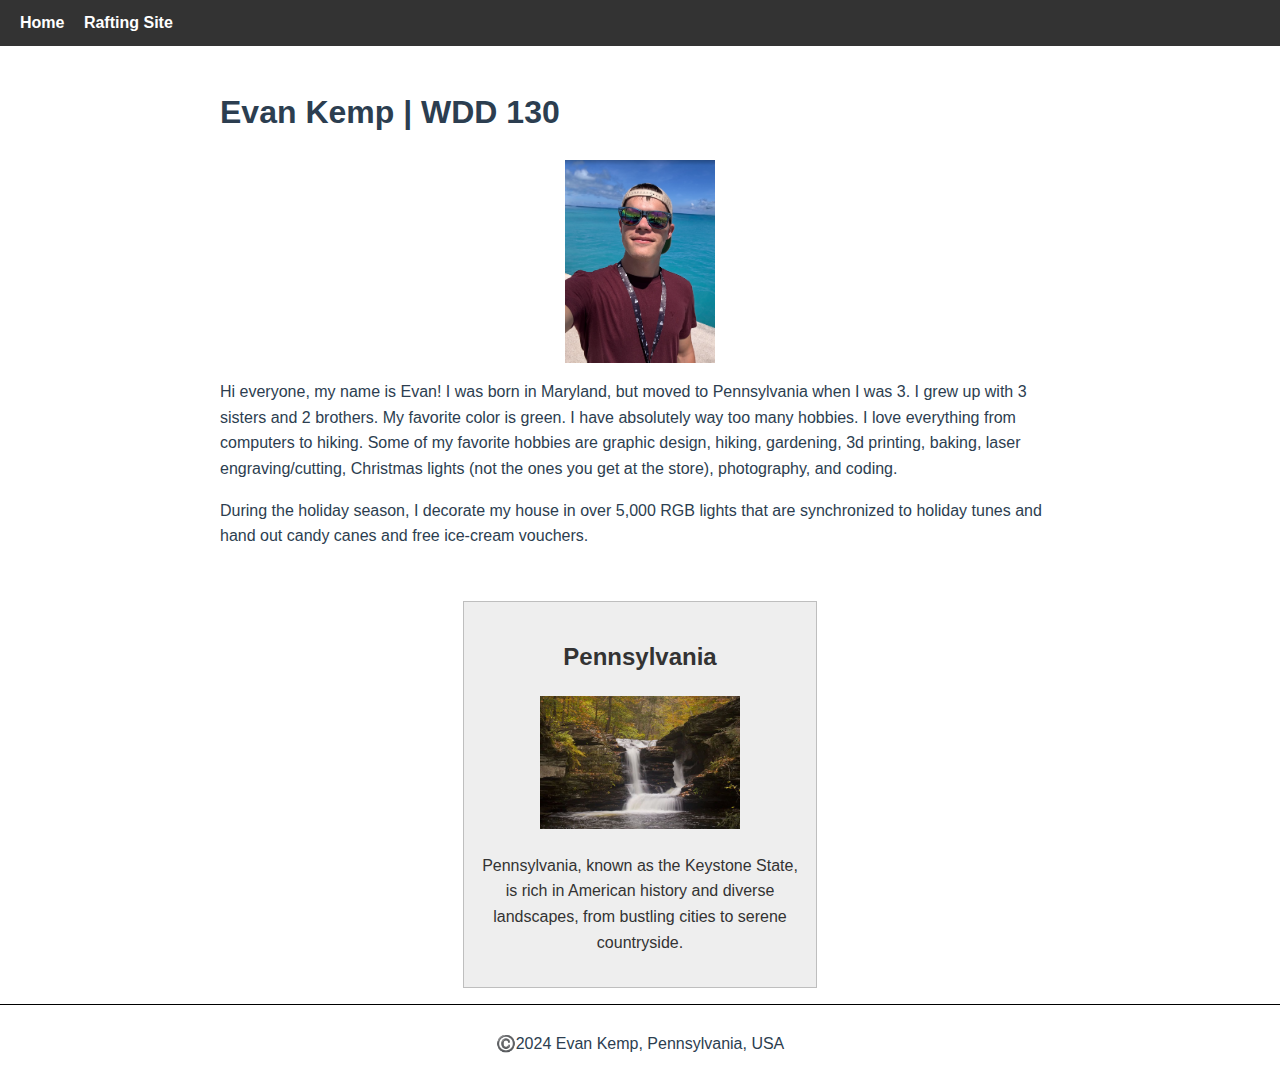
<file: index.html>
<!DOCTYPE html>
<html lang="en-US">
  <head>
    <meta charset="utf-8">
    <meta name="viewport" content="width=device-width,initial-scale=1.0">
    <title>Evan Kemp | WDD 130</title>
    <meta name="description" content="Evan Kemp's course home page for WDD 130, showcasing web development projects and assignments.">
    <meta name="author" content="Evan Kemp">
    <link rel="stylesheet" href="styles/styles.css">
  </head>
  <body>
    <header>
      <nav>
        <a href="#">Home</a>
        <a href="wwr/">Rafting Site</a>
      </nav>
    </header>
    <main>
      <h1>Evan Kemp | WDD 130</h1>
      <img src="images/profile.png" alt="Profile photo of Evan Kemp" width="150">
      <p>
        Hi everyone, my name is Evan! I was born in Maryland, but moved to Pennsylvania when I was 3. I grew up with 3 sisters and 2 brothers. My favorite color is green. I have absolutely way too many hobbies. I love everything from computers to hiking. Some of my favorite hobbies are graphic design, hiking, gardening, 3d printing, baking, laser engraving/cutting, Christmas lights (not the ones you get at the store), photography, and coding.
      </p>
      <p>
        During the holiday season, I decorate my house in over 5,000 RGB lights that are synchronized to holiday tunes and hand out candy canes and free ice-cream vouchers.
      </p>
    </main>
    <aside>
      <h2>Pennsylvania</h2>
      <img src="images/pen.jpg" alt="Scenic view of Pennsylvania" width="200">
      <p>Pennsylvania, known as the Keystone State, is rich in American history and diverse landscapes, from bustling cities to serene countryside.</p>
    </aside>
    <footer>
      <p>©️2024 Evan Kemp, Pennsylvania, USA</p>
    </footer>
  </body>
</html>
</file>
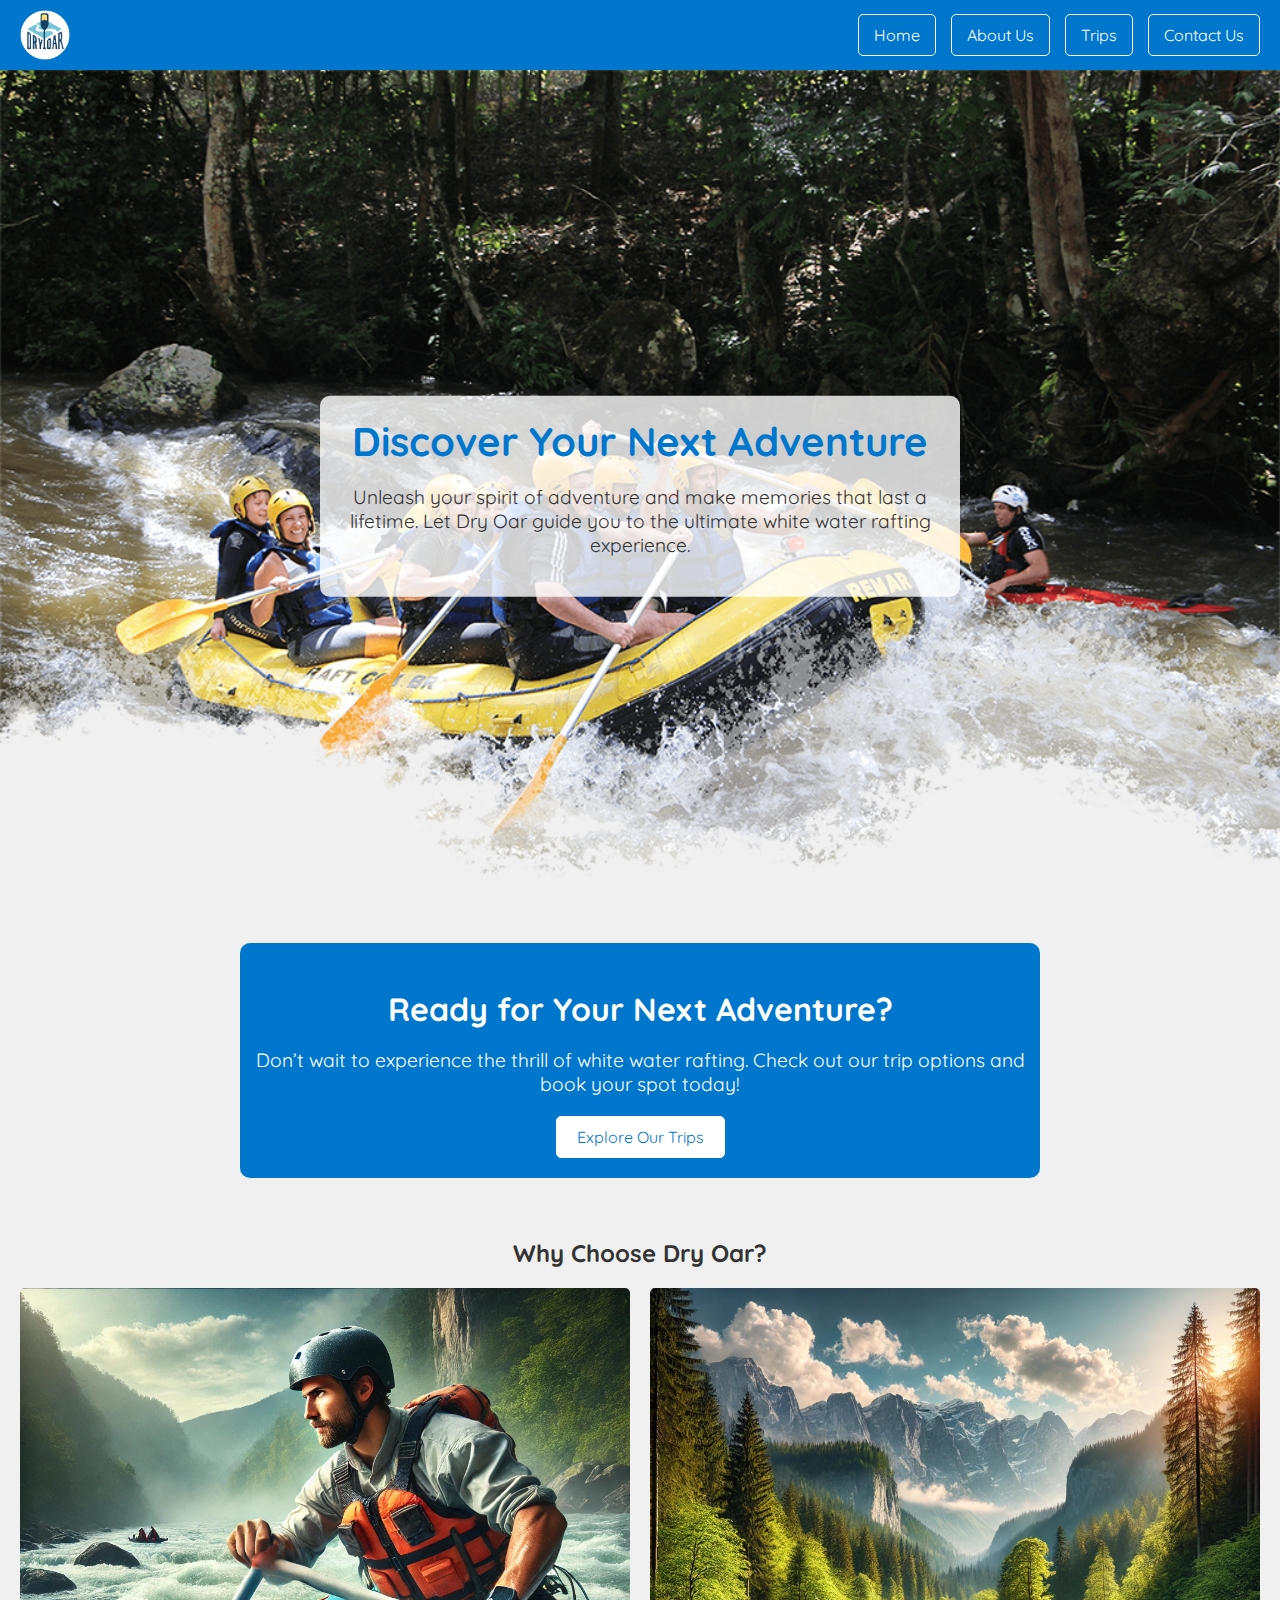
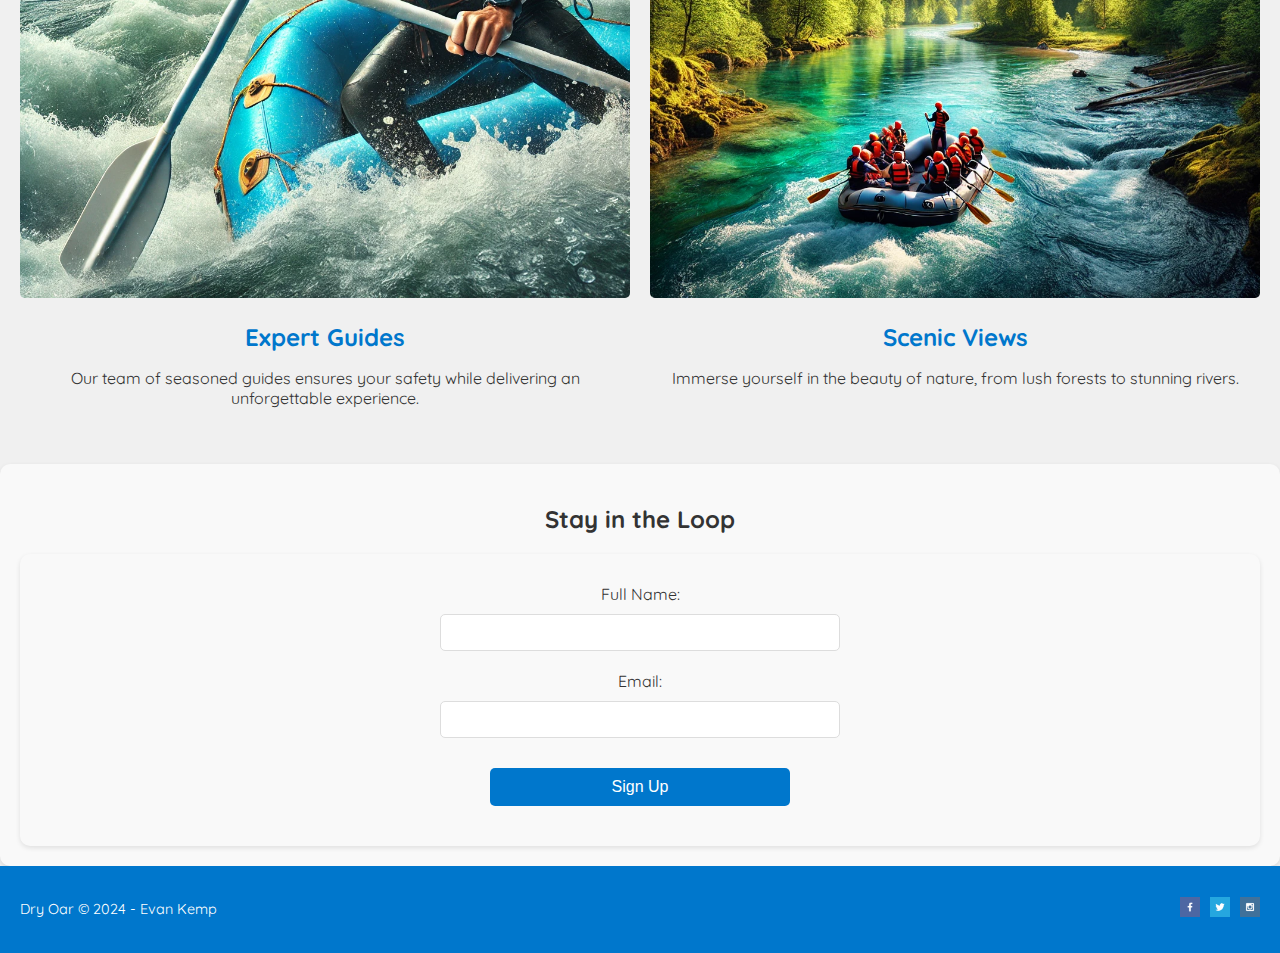
<file: wwr/index.html>
<!DOCTYPE html>
<html lang="en-US">
    <head>
        <meta charset="UTF-8">
        <meta name="viewport" content="width=device-width, initial-scale=1.0">
        <title>White Water Rafting | Home</title>
        <meta name="description" content="Plan your next white water rafting adventure with Dry Oar Boating. Experience thrilling rapids, serene camping, and unforgettable moments in nature.">
        <meta name="author" content="Evan Kemp">
        <link rel="stylesheet" href="styles/rafting.css">
        <link rel="preconnect" href="https://fonts.googleapis.com">
        <link rel="preconnect" href="https://fonts.gstatic.com" crossorigin>
        <link href="https://fonts.googleapis.com/css2?family=Quicksand:wght@300;400;500&display=swap" rel="stylesheet">
    </head>
    <body>
        <header>
            <img src="images/logo.png" alt="Dry Oar Logo">
            <nav>
                <a href="index.html">Home</a>
                <a href="about.html">About Us</a>
                <a href="trips.html">Trips</a>
                <a href="contact.html">Contact Us</a>
            </nav>
        </header>

        <main>
            <!-- Hero Section -->
            <section class="hero">
                <img src="images/hero.png" alt="Rafting through breathtaking landscapes">
                <div class="hero-text">
                    <h1>Discover Your Next Adventure</h1>
                    <p>Unleash your spirit of adventure and make memories that last a lifetime. Let Dry Oar guide you to the ultimate white water rafting experience.</p>
                </div>
            </section>

            <!-- Call to Action -->
            <section class="cta">
                <h2>Ready for Your Next Adventure?</h2>
                <p>Don’t wait to experience the thrill of white water rafting. Check out our trip options and book your spot today!</p>
                <a href="trips.html" class="cta-button">Explore Our Trips</a>
            </section>

            <!-- Grid Section -->
            <section class="grid-layout">
                <h2>Why Choose Dry Oar?</h2>
                <div class="grid-container">
                    <div class="grid-item">
                        <img src="images/expert-guides.jpg" alt="Expert Guides">
                        <h3>Expert Guides</h3>
                        <p>Our team of seasoned guides ensures your safety while delivering an unforgettable experience.</p>
                    </div>
                    <div class="grid-item">
                        <img src="images/scenic-views.jpg" alt="Scenic Views">
                        <h3>Scenic Views</h3>
                        <p>Immerse yourself in the beauty of nature, from lush forests to stunning rivers.</p>
                    </div>
                </div>
            </section>

            <!-- Newsletter Sign-Up -->
            <section class="newsletter">
                <h2>Stay in the Loop</h2>
                <form class="newsletter-form">
                    <label for="full-name">Full Name:</label>
                    <input type="text" id="full-name" name="full-name" required>

                    <label for="email">Email:</label>
                    <input type="email" id="email" name="email" required>

                    <button type="submit">Sign Up</button>
                </form>
            </section>
        </main>

        <footer>
            <div class="footer-left">
                <p>Dry Oar &copy; 2024 - Evan Kemp</p>
            </div>
            <div class="social-links">
                <a href="#"><img src="images/facebook.png" alt="Facebook"></a>
                <a href="#"><img src="images/twitter.png" alt="Twitter"></a>
                <a href="#"><img src="images/instagram.png" alt="Instagram"></a>
            </div>
        </footer>
    </body>
</html>
</file>
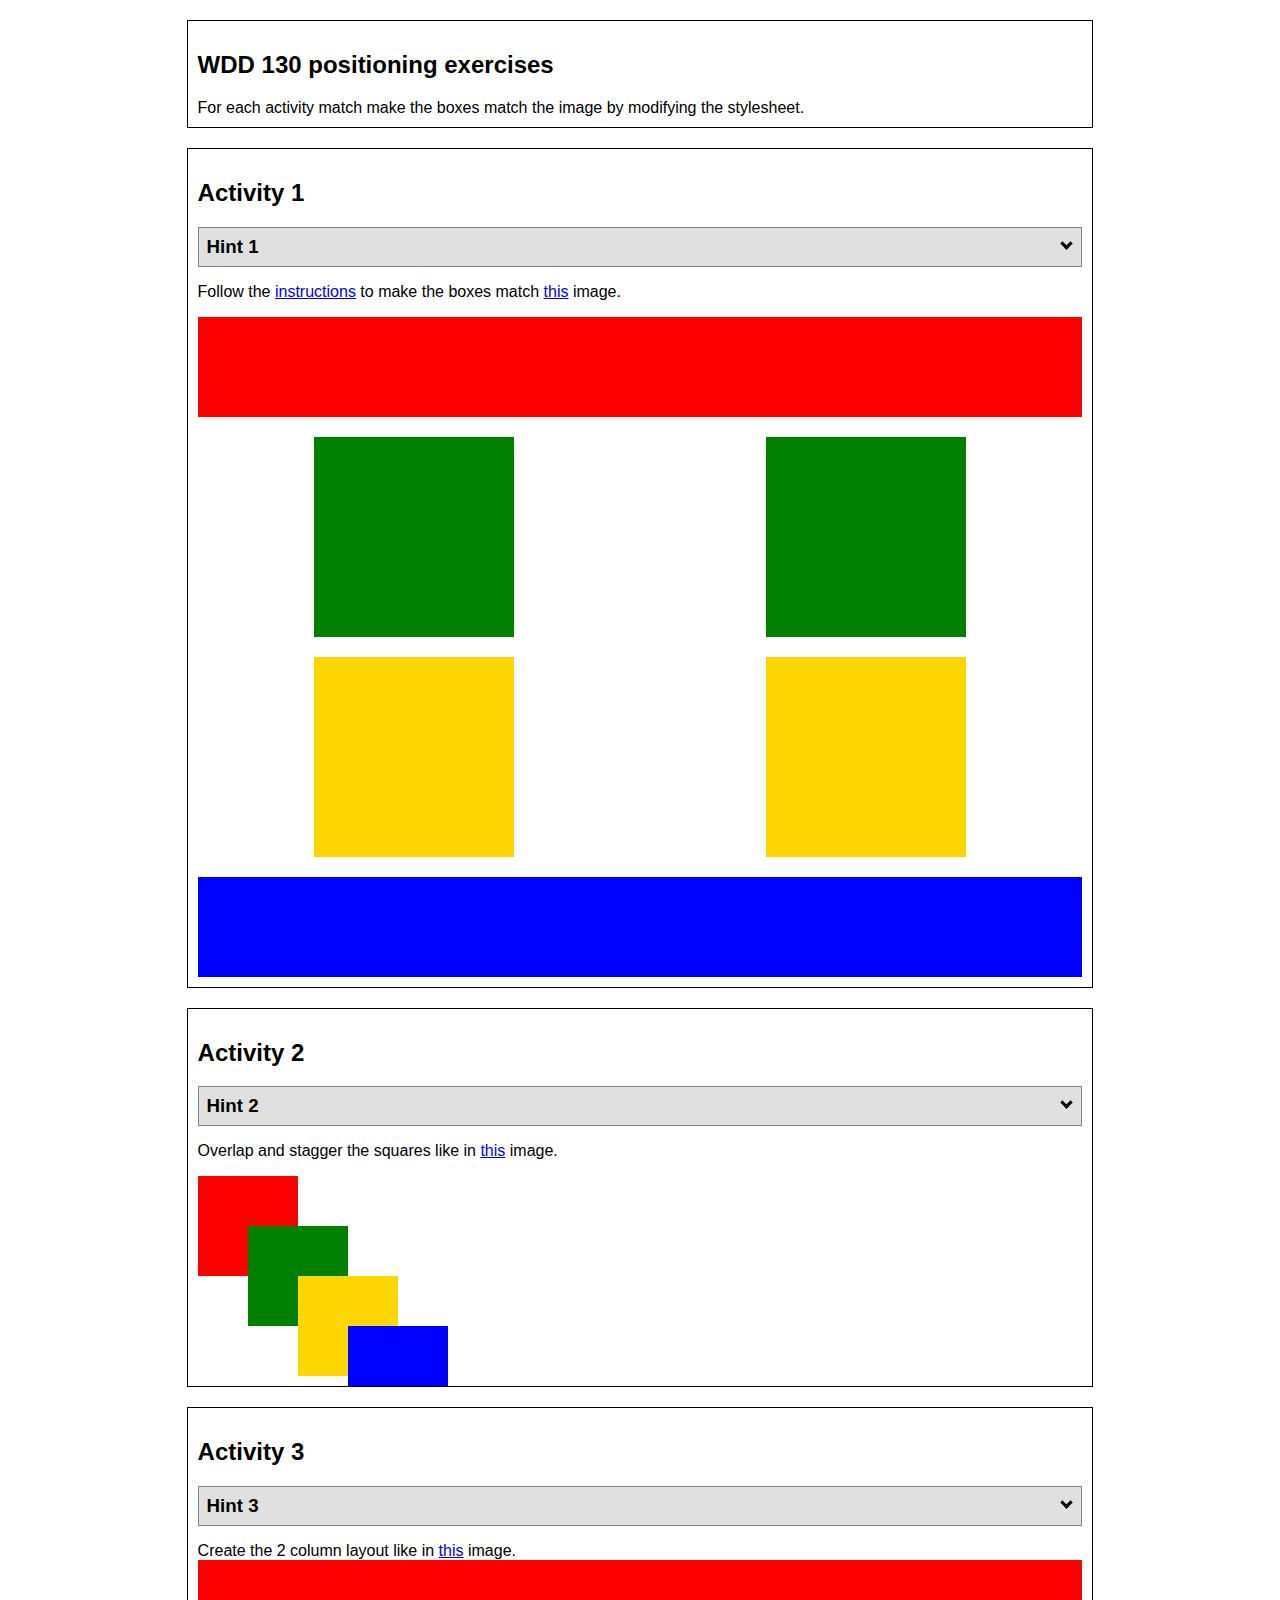
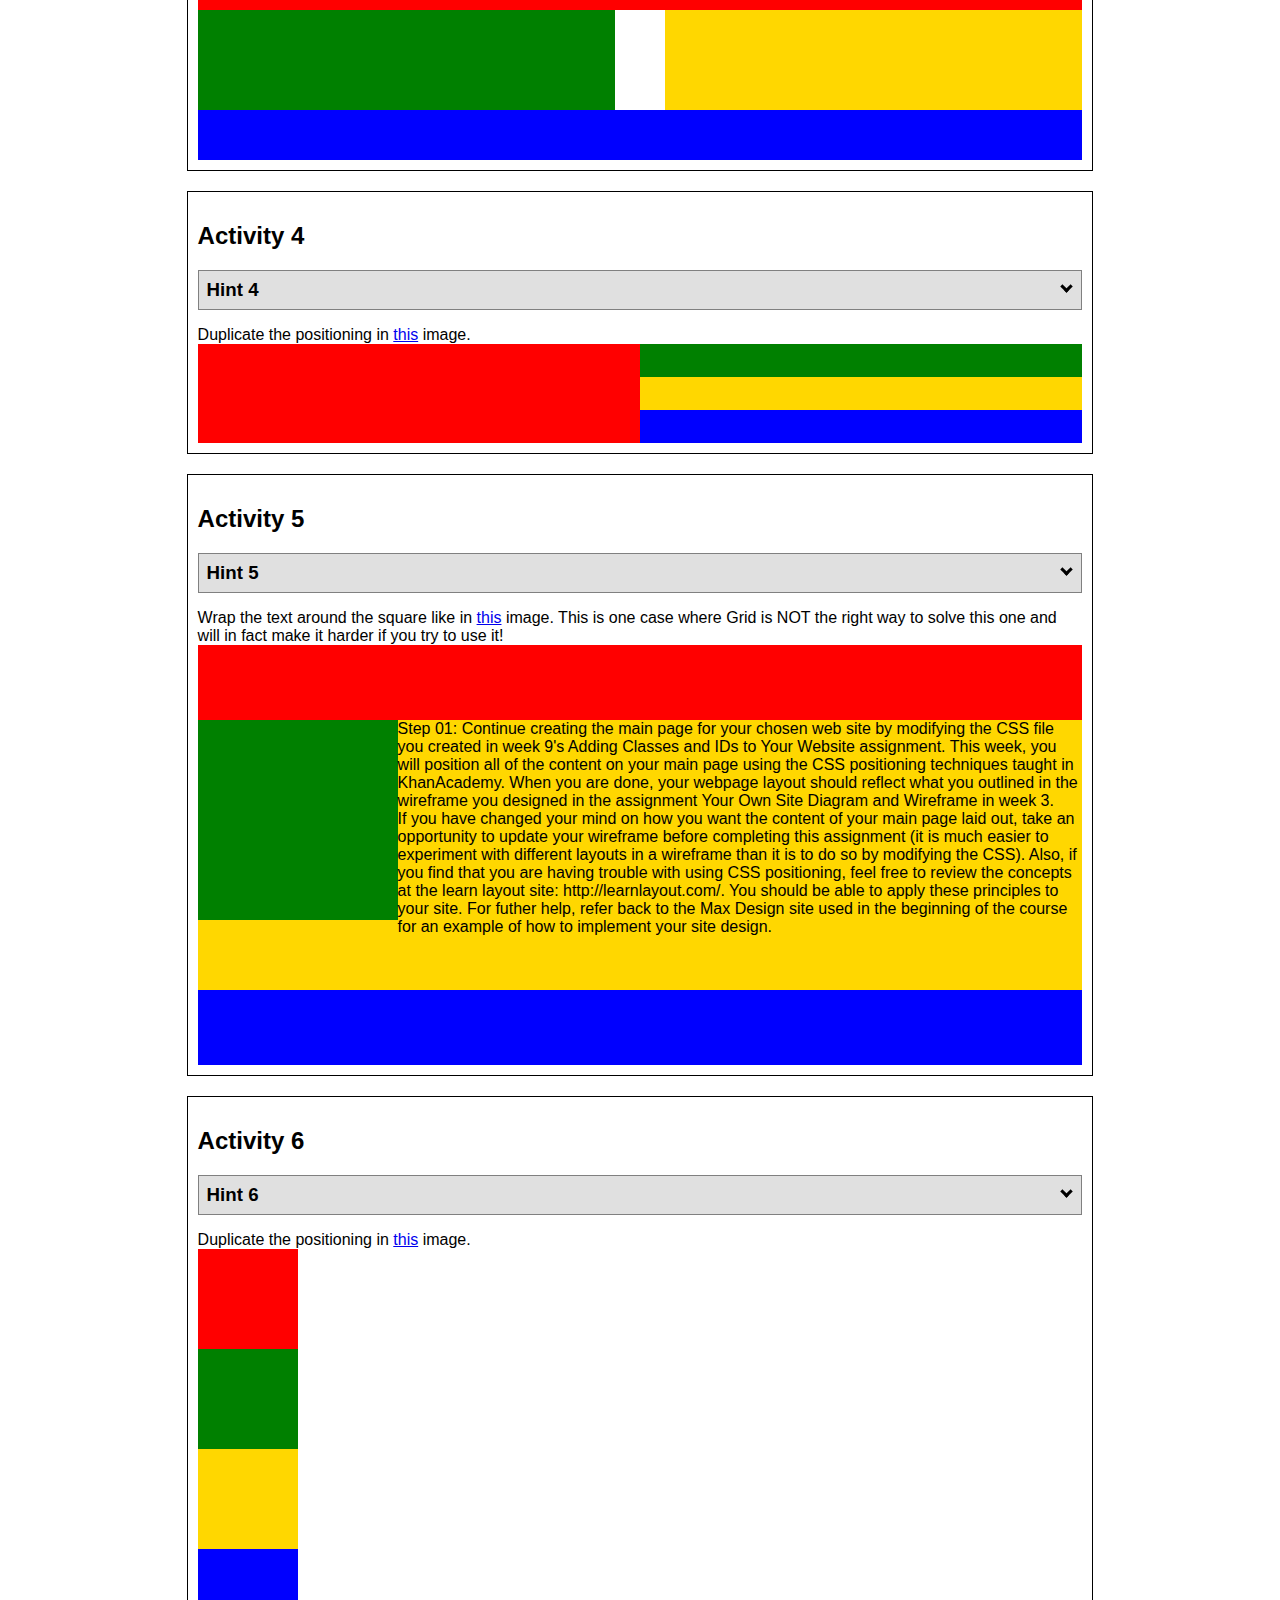
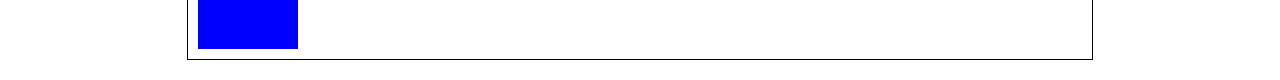
<file: positioning/positioning.html>
<!DOCTYPE html>
<html lang="en">
  <head>
    <!-- HTML - Name: positioning.html -->
    <title>Positioning Activity</title>
    <link rel="stylesheet" type="text/css" href="positionstyles.css" />
  </head>
  <body>
    <div class="activity">
      <h2>WDD 130 positioning exercises</h2>
      For each activity match make the boxes match the image by modifying the stylesheet.</div>
    <div class="activity">
      <h2>Activity 1</h2>
      <section class="hint"><input type="checkbox" ><i></i> <h3>Hint 1</h3><div><p>Check out the <a href="https://byui-wdd.github.io/wdd130/activities/w06-css-positioning.html" target="_blank">activity instructions</a> in Ilearn!</p></div></section>
      <p>Follow the <a href="https://byui-wdd.github.io/wdd130/activities/w06-css-positioning.html" target="_blank">instructions</a> to make the boxes match  <a href="https://byui-wdd.github.io/wdd130/images/example1.png" target="_blank">this</a> image.</p>
      <div class="content1" >
        <div class="red1" ></div>
        <div class="green1" ></div>
        <div class="green1" ></div>
        <div class="yellow1"></div>
        <div class="yellow1"></div>
        <div class="blue1"></div>
      </div>
    </div>
    <div class="activity">
      <h2>Activity 2</h2>
      <section class="hint"><input type="checkbox" > <h3>Hint 2</h3><i></i><div>
      <ul>
      <li>grid-template-columns: 50px 50px 50px 50px 50px </li></ul></div></section>
      <p>Overlap and stagger the squares like in <a href="https://byui-wdd.github.io/wdd130/images/example2.png" target="_blank">this</a> image.</p>
      <div class="content2" >
        <div class="red2" ></div>
        <div class="green2" ></div>
        <div class="yellow2"></div>
        <div class="blue2"></div>
      </div>
    </div>
    <div class="activity">
      <h2>Activity 3</h2>
      <section class="hint"><input type="checkbox" > <h3>Hint 3</h3><i></i><div><p>This one is going to be best solved with CSS Grid. Remember to make the boxes the right width first...then start moving them around. </p><h4>Properties used:</h4><ul><li>display:grid;</li><li>grid-template-columns:</li><li>grid-column-gap:</li>
        <li>grid-column:</li>  </ul></div></section>
      Create the 2 column layout like in <a href="https://byui-wdd.github.io/wdd130/images/example3.png" target="_blank">this</a>  image.
      <div class="content3" >
        <div class="red3" ></div>
        <div class="green3" ></div>
        <div class="yellow3"></div>
        <div class="blue3"></div>
      </div>
    </div>
    <div class="activity">
      <h2>Activity 4</h2>
      <section class="hint"><input type="checkbox" > <h3>Hint 4</h3><i></i><div><p>For the others we have been primarily concerned with width. For this one you will need to adjust height as well. </p><h4>Properties used:</h4><ul><li>display:grid;</li><li>grid-template-columns:</li><li>grid-row:</li></ul></div></section>
      Duplicate the positioning in <a href="https://byui-wdd.github.io/wdd130/images/example4.png" target="_blank">this</a> image. 
      <div class="content4" >
        <div class="red4" ></div>
        <div class="green4" ></div>
        <div class="yellow4"></div>
        <div class="blue4"></div>
      </div>
    </div>

    <div class="activity">
      <h2>Activity 5</h2>
      <section class="hint"><input type="checkbox" > <h3>Hint 5</h3><i></i><div><p>Grid is <strong>not</strong> the right way to do this.  In fact there is only one way to really do that...and that is with float. Remember that we float the thing we want the text to wrap around.  Also remember to start by making all the shapes the right size and shape.</p><h4>Properties used:</h4><ul><li>float: left;</li></ul></div></section>
      Wrap the text around the square like in <a href="https://byui-wdd.github.io/wdd130/images/example5.png" target="_blank">this</a> image. This is one case where Grid is NOT the right way to solve this one and will in fact make it harder if you try to use it!
      <div class="content5" >
        <div class="red5" ></div>
        <div class="green5" ></div>
        <div class="yellow5">Step 01: Continue creating the main page for your chosen web site by modifying the CSS file you created in week 9's Adding Classes and IDs to Your Website assignment. This week, you will position all of the content on your main page using the CSS positioning techniques taught in KhanAcademy. When you are done, your webpage layout should reflect what you outlined in the wireframe you designed in the assignment Your Own Site Diagram and Wireframe in week 3. <br />
          If you have changed your mind on how you want the content of your main page laid out, take an opportunity to update your wireframe before completing this assignment (it is much easier to experiment with different layouts in a wireframe than it is to do so by modifying the CSS). Also, if you find that you are having trouble with using CSS positioning, feel free to review the concepts at the learn layout site: http://learnlayout.com/. You should be able to apply these principles to your site. For futher help, refer back to the Max Design site used in the beginning of the course for an example of how to implement your site design.</div>
        <div class="blue5"></div>
      </div>
    </div>
    <div class="activity">
      <h2>Activity 6</h2>
      <section class="hint"><input type="checkbox" > <h3>Hint 6</h3><i></i><div><p>This one is all about visualizing the grid behind the layout. If you are having a hard time doing that first: all the sizes are even multiples of 100, and second here is another example with the lines drawn: <a href="https://byui-wdd.github.io/wdd130/images/example6-hint.png" target="_blank">example 6 with lines</a>. For this one you will find it easiest if you use px for the column width. You can also use <kbd>z-index</kbd> to control the element layering.    </p><h4>Properties used:</h4><ul><li>display:grid;</li><li>grid-template-columns:</li><li>grid-column:</li><li>grid-row:</li><li><a href="https://www.w3schools.com/cssref/pr_pos_z-index.asp" target="_blank">z-index:</a></li></ul></div></section>
      Duplicate the positioning in <a href="https://byui-wdd.github.io/wdd130/images/example6.png" target="_blank">this</a> image.
      <div class="content6" >
        <div class="red6" ></div>
        <div class="green6" ></div>
        <div class="yellow6"></div>
        <div class="blue6"></div>
      </div>
    </div>
  </body>
</html>
</file>
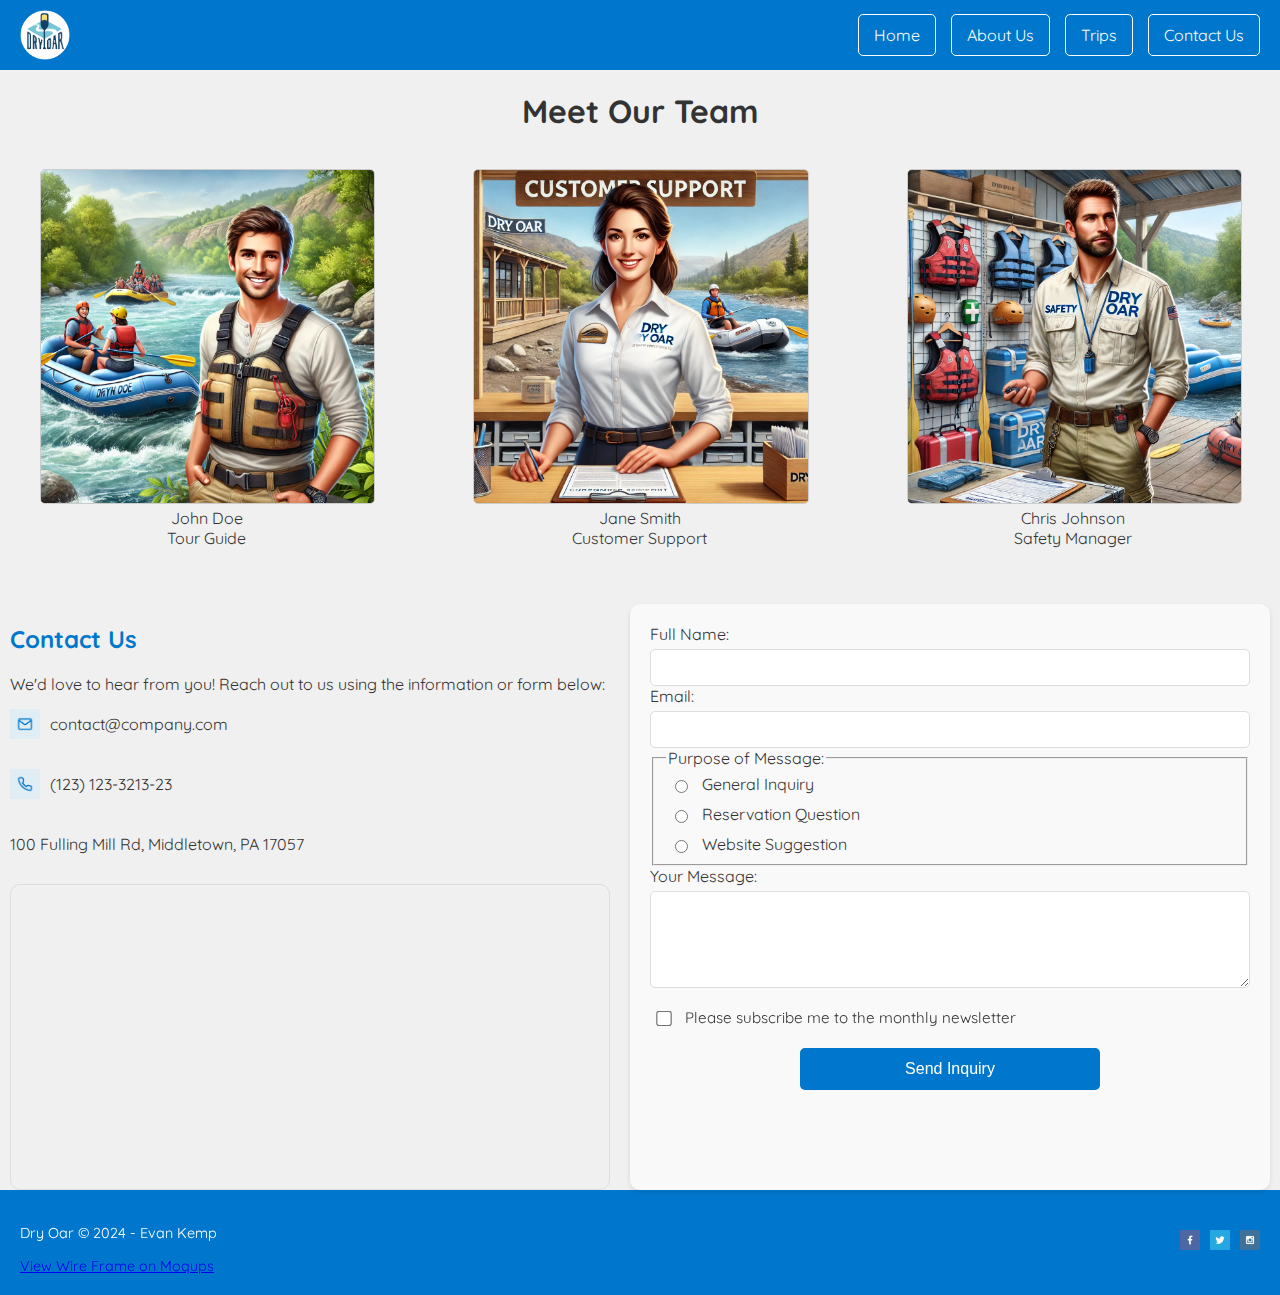
<file: wwr/contact.html>
<!DOCTYPE html>
<html lang="en-US">
    <head>
        <meta charset="UTF-8">
        <meta name="viewport" content="width=device-width, initial-scale=1.0">
        <meta name="author" content="Evan Kemp">
        <title>White Water Rafting | Contact Us</title>
        <meta name="description" content="Get in touch with Dry Oar for inquiries, feedback, or reservations.">
        <link rel="stylesheet" href="styles/rafting.css">
        <link rel="preconnect" href="https://fonts.googleapis.com">
        <link rel="preconnect" href="https://fonts.gstatic.com" crossorigin>
        <link href="https://fonts.googleapis.com/css2?family=Quicksand:wght@300;400;500&display=swap" rel="stylesheet">
    </head>
    <body>
        <header>
            <img src="images/logo.png" alt="Dry Oar Logo" style="height: 50px;">
            <nav>
                <a href="index.html">Home</a>
                <a href="about.html">About Us</a>
                <a href="trips.html">Trips</a>
                <a href="contact.html">Contact Us</a>
            </nav>
        </header>
        <main>
            <section class="team-section">
                <h1>Meet Our Team</h1>
                <div class="team-gallery">
                    <figure>
                        <img src="images/john-doe.jpg" alt="John Doe">
                        <figcaption>John Doe<br>Tour Guide</figcaption>
                    </figure>
                    <figure>
                        <img src="images/jane-smith.jpg" alt="Jane Smith">
                        <figcaption>Jane Smith<br>Customer Support</figcaption>
                    </figure>
                    <figure>
                        <img src="images/chris-johnson.jpg" alt="Chris Johnson">
                        <figcaption>Chris Johnson<br>Safety Manager</figcaption>
                    </figure>
                </div>
            </section>

            <section class="contact-section">
                <div class="contact-info">
                    <h2>Contact Us</h2>
                    <p>We'd love to hear from you! Reach out to us using the information or form below: </p>
                    <div class="info-box">
                        <img src="images/mail.png" alt="Email">
                        <p>contact@company.com</p>
                    </div>
                    <div class="info-box">
                        <img src="images/phone.png" alt="Phone">
                        <p>(123) 123-3213-23</p>
                    </div>
                    <div class="info-box">
                        <p>100 Fulling Mill Rd, Middletown, PA 17057</p>
                    </div>

                    <div class="map-container">
                        <iframe 
                            src="https://www.google.com/maps/embed?pb=!1m18!1m12!1m3!1d1356.8363272672711!2d-76.72668737578849!3d40.2313885338913!2m3!1f0!2f0!3f0!3m2!1i1024!2i768!4f13.1!3m3!1m2!1s0x89c8bdd376945037%3A0x220d8082935be5b!2sSwatara%20Creek%20Water%20Trail!5e0!3m2!1sen!2sus!4v1733553558434!5m2!1sen!2sus" 
                            class="map-frame" 
                            allowfullscreen 
                            loading="lazy" 
                            referrerpolicy="no-referrer-when-downgrade">
                        </iframe>
                    </div>
                </div>
                <form class="contact-form">
                    <label for="name">Full Name:</label>
                    <input type="text" id="name" name="name" required>
                
                    <label for="email">Email:</label>
                    <input type="email" id="email" name="email" required>
                
                    <fieldset>
                        <legend>Purpose of Message:</legend>
                        <label><input type="radio" id="general" name="purpose" value="general" required> General Inquiry</label>
                        <label><input type="radio" id="reservation" name="purpose" value="reservation"> Reservation Question</label>
                        <label><input type="radio" id="suggestion" name="purpose" value="suggestion"> Website Suggestion</label>
                    </fieldset>
                
                    <label for="message">Your Message:</label>
                    <textarea id="message" name="message" rows="5" required></textarea>
                

                    <div class="subscribe-box">
                        <input type="checkbox" id="subscribe" name="subscribe">
                        <label for="subscribe">Please subscribe me to the monthly newsletter</label>
                    </div>
                    
                    <button type="submit" class="submit-button">Send Inquiry</button>
                </form>
            </section>
        </main>
        <footer>
            <div class="footer-left">
                <p>Dry Oar &copy; 2024 - Evan Kemp</p>
                <a href="https://app.moqups.com/MspjC97Prpgg5siU6F7jy7cSkU26HaYz/view/page/a9a5f8d52" target="_blank" class="footer-link">
                    View Wire Frame on Moqups
                </a>
            </div>
            <div class="social-links">
                <a href="#"><img src="images/facebook.png" alt="Facebook"></a>
                <a href="#"><img src="images/twitter.png" alt="Twitter"></a>
                <a href="#"><img src="images/instagram.png" alt="Instagram"></a>
            </div>
        </footer>
    </body>
</html>
</file>
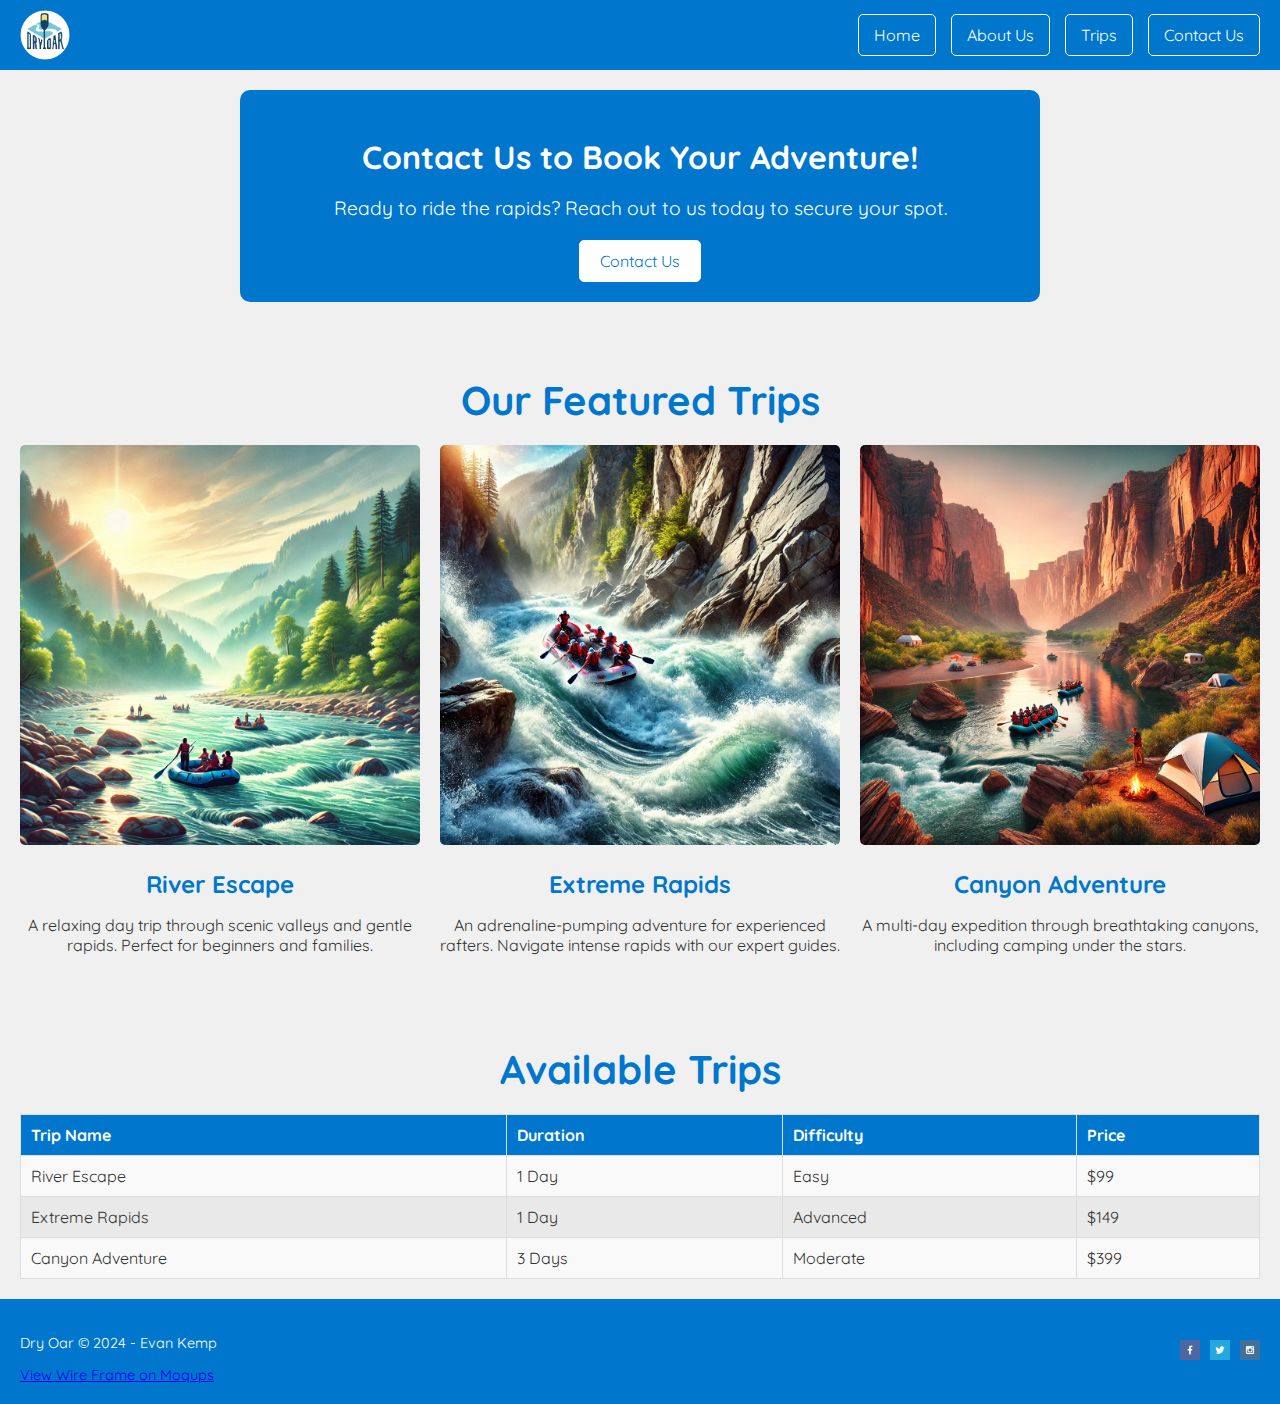
<file: wwr/trips.html>
<!DOCTYPE html>
<html lang="en-US">
    <head>
        <meta charset="UTF-8">
        <meta name="viewport" content="width=device-width, initial-scale=1.0">
        <title>White Water Rafting Vacations | Trips</title>
        <meta name="description" content="Explore our thrilling white water rafting trips and adventures. Choose from a variety of packages that suit your thrill level and schedule.">
        <link rel="stylesheet" href="styles/rafting.css">
        <link rel="preconnect" href="https://fonts.googleapis.com">
        <link rel="preconnect" href="https://fonts.gstatic.com" crossorigin>
        <link href="https://fonts.googleapis.com/css2?family=Quicksand:wght@300;400;500&display=swap" rel="stylesheet">
    </head>
    <body>
        <header>
            <img src="images/logo.png" alt="Dry Oar Logo">
            <nav>
                <a href="index.html">Home</a>
                <a href="about.html">About Us</a>
                <a href="trips.html">Trips</a>
                <a href="contact.html">Contact Us</a>
            </nav>
        </header>

        <main>
            <section class="cta">
                <h2>Contact Us to Book Your Adventure!</h2>
                <p>Ready to ride the rapids? Reach out to us today to secure your spot.</p>
                <a href="contact.html" class="cta-button">Contact Us</a>
            </section>

            <section class="trip-descriptions">
                <h2>Our Featured Trips</h2>
                <div class="grid-container">
                    <div class="grid-item">
                        <img src="images/river-escape.jpg" alt="River Escape">
                        <h3>River Escape</h3>
                        <p>A relaxing day trip through scenic valleys and gentle rapids. Perfect for beginners and families.</p>
                    </div>
                    <div class="grid-item">
                        <img src="images/extreme-rapids.jpg" alt="Extreme Rapids">
                        <h3>Extreme Rapids</h3>
                        <p>An adrenaline-pumping adventure for experienced rafters. Navigate intense rapids with our expert guides.</p>
                    </div>
                    <div class="grid-item">
                        <img src="images/canyon-adventure.jpg" alt="Canyon Adventure">
                        <h3>Canyon Adventure</h3>
                        <p>A multi-day expedition through breathtaking canyons, including camping under the stars.</p>
                    </div>
                </div>
            </section>

            <section class="trip-table">
                <h2>Available Trips</h2>
                <table>
                    <thead>
                        <tr>
                            <th>Trip Name</th>
                            <th>Duration</th>
                            <th>Difficulty</th>
                            <th>Price</th>
                        </tr>
                    </thead>
                    <tbody>
                        <tr>
                            <td>River Escape</td>
                            <td>1 Day</td>
                            <td>Easy</td>
                            <td>$99</td>
                        </tr>
                        <tr>
                            <td>Extreme Rapids</td>
                            <td>1 Day</td>
                            <td>Advanced</td>
                            <td>$149</td>
                        </tr>
                        <tr>
                            <td>Canyon Adventure</td>
                            <td>3 Days</td>
                            <td>Moderate</td>
                            <td>$399</td>
                        </tr>
                    </tbody>
                </table>
            </section>
        </main>

        <footer>
            <div class="footer-left">
                <p>Dry Oar &copy; 2024 - Evan Kemp</p>
                <a href="https://app.moqups.com/NK06Z5Yz1D4o7YmZxSvIMqKnMhHlf09V/view/page/a9a5f8d52" target="_blank" class="footer-link">
                    View Wire Frame on Moqups
                </a>
            </div>
            <div class="social-links">
                <a href="#"><img src="images/facebook.png" alt="Facebook"></a>
                <a href="#"><img src="images/twitter.png" alt="Twitter"></a>
                <a href="#"><img src="images/instagram.png" alt="Instagram"></a>
            </div>
        </footer>
    </body>
</html>
</file>
<file: styles/styles.css>
body {
    font-family: Arial, sans-serif;
    line-height: 1.6;
    margin: 0;
    padding: 0;
    color: #2c3e50;
  }
  

  header {
    background-color: #333;
    color: white;
    padding: 10px 20px;
  }
  header nav a {
    color: white;
    text-decoration: none;
    margin-right: 15px;
    font-weight: bold;
  }
  header nav a:hover {
    text-decoration: underline;
  }
  

  main {
    max-width: 840px;
    margin: 0 auto;
    padding: 20px;
  }
  main img {
    width: 150px;
    height: auto;
    display: block;
    margin: 10px auto;
  }
  

  aside {
    width: 20rem;
    margin: 1rem auto;
    border: 1px solid rgba(0, 0, 0, 0.2);
    padding: 1rem;
    background-color: #eee;
    color: #333;
    text-align: center;
  }
  aside img {
    width: 200px;
    height: auto;
  }


  footer {
    margin-top: 15px;
    border-top: 1px solid #000;
    text-align: center;
    padding-top: 10px;
  }
</file>
<file: wwr/styles/rafting.css>
@import url('https://fonts.googleapis.com/css2?family=Quicksand:wght@300;400;500&display=swap');

:root {
    --primary-color: #0077cc;
    --background-color: #f0f0f0;
    --text-color: #333333;
}

body {
    font-family: 'Quicksand', sans-serif;
    margin: 0;
    padding: 0;
    background-color: var(--background-color);
    color: var(--text-color);
}

header {
    display: flex;
    justify-content: space-between;
    align-items: center;
    padding: 10px 20px;
    background-color: var(--primary-color);
    color: #fff;
}

header img {
    height: 50px;
    width: auto; 
    border-radius: 50%; 
}

nav {
    display: flex;
    gap: 15px;
}

nav a {
    padding: 10px 15px;
    text-decoration: none;
    color: #fff;
    border: 1px solid #fff;
    border-radius: 5px;
}

nav a:hover {
    background-color: #fff;
    color: var(--primary-color);
}

.hero {
    position: relative;
    text-align: center;
}

.hero img {
    width: 100%;
    height: auto;
}

.hero-text {
    position: absolute;
    top: 50%;
    left: 50%;
    transform: translate(-50%, -50%);
    background: rgba(255, 255, 255, 0.8);
    padding: 20px;
    border-radius: 10px;
}

.history {
    padding: 20px;
    text-align: center;
}

.history-grid {
    display: grid;
    grid-template-columns: 1fr 1fr 1fr;
    gap: 20px;
    align-items: center;
}

.history img {
    width: 100%;
    border-radius: 10px;
}
.adventure h2 {
    text-align: center;
    margin: 20px;
    color: #000000;
}

.adventure-gallery {
    display: grid;
    grid-template-columns: repeat(auto-fit, minmax(200px, 1fr));
    gap: 20px;
    padding: 20px;
}

figure {
    text-align: center;
}

figure img {
    width: 100%;
    height: auto;
    border: 1px solid #ccc;
    border-radius: 5px;
}

footer {
    background: var(--primary-color);
    color: white;
    padding: 20px;
    display: flex;
    justify-content: space-between;
    align-items: center;
}
.footer-left {
    font-size: 0.9em;
}
.social-links {
    display: flex;
    gap: 10px;
}
.social-links img {
    width: 20px;
    height: 20px;
}

.team-section {
    text-align: center;
}
.team-gallery {
    display: flex;
    justify-content: center;
    gap: 20px;
    margin-top: 20px;
}
.team-gallery figure {
    text-align: center;
}
.contact-section {
    display: flex;
    justify-content: space-between;
    margin-top: 40px;
}
.contact-info, .contact-form {
    flex: 1;
    margin: 0 10px;
}
.contact-info h2 {
    font-size: 1.5em;
    color: var(--primary-color);
}
.contact-info p {
    margin: 10px 0;
}
.contact-info .info-box {
    display: flex;
    align-items: center;
    gap: 10px;
    margin-bottom: 20px;
}
.contact-info .info-box img {
    width: 30px;
    height: 30px;
}
form {
    background: #f9f9f9;
    padding: 20px; 
    border-radius: 10px; 
    box-shadow: 0 2px 5px rgba(0, 0, 0, 0.1);
}

form input,
form textarea {
    width: 100%;
    margin-top: 5px;
    padding: 10px; 
    border: 1px solid #ddd;
    border-radius: 5px;
    box-sizing: border-box;
}

form button {
    width: 100%; 
    max-width: 300px; 
    padding: 12px; 
    background-color: var(--primary-color);
    color: white;
    border: none;
    border-radius: 5px;
    font-size: 1em;
    font-weight: 500;
    margin: 20px auto; 
    display: block; 
    cursor: pointer;
    text-align: center;
    transition: background-color 0.3s ease, transform 0.2s ease; 
}

form button:hover {
    background-color: #003366;
}



.subscribe-box {
    display: grid;
    grid-template-columns: auto 1fr;
    align-items: center;
    gap: 15px; 
    margin-top: 15px;
}

.subscribe-box input {
    transform: scale(1.2);
    cursor: pointer; 
}

.subscribe-box label {
    font-size: 0.95em;
    margin: 0; 
}

fieldset {
    display: grid; 
    grid-template-columns: auto 1fr;
    gap: 10px 15px; 
    align-items: center;
}

fieldset label {
    display: contents;
}

fieldset input[type="radio"] {
    justify-self: start;
}

.map-frame {
    width: 100%;
    height: 300px;
    border: 0;
}

.map-container {
    margin-top: 20px;
    border: 1px solid #ddd;
    border-radius: 10px;
    overflow: hidden;
}

/* Hero Section Specific Styles */
.hero img {
    width: 100%;
    height: auto;
    display: block;
}

.hero-text h1 {
    font-size: 2.5em;
    color: var(--primary-color);
    margin: 0;
}

.hero-text p {
    font-size: 1.2em;
    color: var(--text-color);
}

.cta {
    max-width: 800px; 
    margin: 20px auto; 
    text-align: center;
    background-color: var(--primary-color);
    color: #fff;
    padding: 20px 15px;
    border-radius: 10px;
    box-sizing: border-box;
}

.cta h2 {
    font-size: 2em;
    margin-bottom: 10px;
}

.cta p {
    font-size: 1.2em;
    margin-bottom: 20px;
}

.cta-button {
    padding: 10px 20px;
    font-size: 1em;
    color: var(--primary-color);
    background: #fff;
    border: 1px solid #fff;
    border-radius: 5px;
    text-decoration: none;
    display: inline-block;
    transition: background-color 0.3s ease, color 0.3s ease;
}

.cta-button:hover {
    background-color: #fff;
    color: var(--primary-color);
}

.grid-layout {
    padding: 20px;
    text-align: center;
}

.grid-layout .grid-container {
    display: grid;
    grid-template-columns: repeat(auto-fit, minmax(200px, 1fr));
    gap: 20px;
    margin-top: 20px;
}

.grid-layout .grid-item {
    text-align: center;
}

.grid-layout .grid-item img {
    width: 100%;
    height: auto;
    border-radius: 5px;
    margin-bottom: 10px;
}

.grid-layout .grid-item h3 {
    font-size: 1.5em;
    color: var(--primary-color);
    margin: 10px 0;
}

.grid-layout .grid-item p {
    font-size: 1em;
    color: var(--text-color);
}

.newsletter {
    text-align: center;
    background-color: #f9f9f9;
    padding: 20px;
    border-radius: 10px;
    box-shadow: 0 2px 5px rgba(0, 0, 0, 0.1);
    margin-top: 20px;
}

.newsletter-form label {
    display: block;
    font-size: 1em;
    margin: 10px 0 5px;
    color: var(--text-color);
}

.newsletter-form input {
    width: 100%;
    max-width: 400px;
    padding: 10px;
    margin-bottom: 10px;
    border: 1px solid #ddd;
    border-radius: 5px;
}

.newsletter-form button {
    padding: 10px 20px;
    background-color: var(--primary-color);
    color: #fff;
    border: none;
    border-radius: 5px;
    font-size: 1em;
    cursor: pointer;
    transition: background-color 0.3s ease;
}

.newsletter-form button:hover {
    background-color: #003366;
}

.trip-descriptions {
    padding: 20px;
    text-align: center;
}

.trip-descriptions h2 {
    font-size: 2.5em;
    color: var(--primary-color);
    margin-bottom: 20px;
}

.grid-container {
    display: grid;
    grid-template-columns: repeat(auto-fit, minmax(200px, 1fr));
    gap: 20px;
}

.grid-item {
    text-align: center;
}

.grid-item img {
    width: 100%;
    height: auto;
    border-radius: 5px;
    margin-bottom: 10px;
}

.grid-item h3 {
    font-size: 1.5em;
    color: var(--primary-color);
    margin: 10px 0;
}

.grid-item p {
    font-size: 1em;
    color: var(--text-color);
}

/* Trip Table Section */
.trip-table {
    padding: 20px;
    text-align: center;
}

.trip-table h2 {
    font-size: 2.5em;
    color: var(--primary-color);
    margin-bottom: 20px;
}

.trip-table table {
    width: 100%;
    border-collapse: collapse;
    margin: 0 auto;
    text-align: left;
}

.trip-table th, .trip-table td {
    border: 1px solid #ddd;
    padding: 10px;
    font-size: 1em;
}

.trip-table th {
    background-color: var(--primary-color);
    color: #fff;
}

.trip-table td {
    background-color: #f9f9f9;
}

.trip-table tr:nth-child(even) td {
    background-color: #e9e9e9;
}
</file>
<file: positioning/positionstyles.css>
/* CSS - Name: "positionstyles.css" */
/* Activity 1 styles */
.content1 {
  /* This is the parent of the activity 1 boxes. */
  display: grid;
  grid-template-columns: 1fr 1fr;
  justify-items: center;
  gap: 20px;
}
.red1 { 
  width: 100%; 
  height: 100px; 
  background-color: red; 
  grid-column: 1/3;

} 
.green1 {
  width: 200px; 
  height: 200px; 
  background-color: green; 

} 
.yellow1 {
  width: 200px; 
  height: 200px; 
  background-color: gold; 
} 
.blue1 {
  width: 100%; 
  height: 100px; 
  background-color: blue; 
  grid-column: 1/3;
} 
/* Activity 2 styles */ 
.content2 {
  /* This is the parent of the activity 2 boxes. */
  display: grid;
  grid-template-columns: 50px 50px 50px 50px;
  grid-template-rows: 50px 50px 50px 50px;
}

.red2 {
  width: 100px;
  height: 100px;
  background-color: red;
  grid-row: 1 / 1;
  grid-column: 1 / 1;
}

.green2 {
  width: 100px;
  height: 100px;
  background-color: green;
  grid-row: 2 / 3;
  grid-column: 2 / 3;
}

.yellow2 {
  width: 100px;
  height: 100px;
  background-color: gold;
  grid-row: 3 / 4;
  grid-column: 3 / 4;
}

.blue2 {
  width: 100px;
  height: 100px;
  background-color: blue;
  grid-row: 4 / 5;
  grid-column: 4 / 5;
}


/* Activity 3 styles */
.content3 {
  /* This is the parent of the activity 3 boxes. */
  display: grid;
  grid-template-columns: 1fr 50px 1fr; 
  grid-template-rows: 50px 100px 50px; 
}

.red3 {
  width: 100%;
  height: 50px;
  background-color: red;
  grid-column: 1 / 4;
  grid-row: 1 / 2;
}

.yellow3 {
  width: 100%; 
  height: 100px;
  background-color: gold;
  grid-column: 3 / 4; 
  grid-row: 2 / 3;
}

.green3 {
  width: 100%; 
  height: 100px;
  background-color: green;
  grid-column: 1 / 2;
  grid-row: 2 / 3;
}

.blue3 {
  width: 100%;
  height: 50px;
  background-color: blue;
  grid-column: 1 / 4;
  grid-row: 3 / 4;
}


/* Activity 4 styles */ 
.content4 {
  /* This is the parent of the activity 4 boxes. */
  display: grid;
  grid-template-columns: 1fr 1fr;
  grid-template-rows: 1fr 1fr 1fr; 
}
.red4 {
  width: 100%; 
  height: 100%; 
  background-color: red; 
  grid-column: 1 / 1;
  grid-row: 1 / 4;
} 
.green4 {
  width: 100%; 
  height: 33px; 
  background-color: green; 
  grid-column: 2;
  grid-row: 1;
} 
.yellow4 {
  width: 100%; 
  height: 33px; 
  background-color: gold; 
} 
.blue4 {
  width: 100%; 
  height: 33px; 
  background-color: blue; 
  grid-column: 2;
  grid-row: 3;
} 


/* Activity 5 styles */
.content5 {
  /* This is the parent of the activity 5 boxes. */
  width: auto; /* Total width of the container */
  height: auto; /* Total height of the container */
}

.red5 {
  width: 100%;
  height: 75px;
  background-color: red;
}

.yellow5 {
  width: 100%;
  height: 270px;
  background-color: gold;
}

.green5 {
  width: 200px;
  height: 200px;
  background-color: green;
  float: left;
}

.blue5 {
  width: 100%;
  height: 75px;
  background-color: blue;
}

/* Activity 6 styles */ 
.content6 {
  /* This is the parent of the activity 6 boxes. */
  display: grid;
  grid-template-columns: auto;
  grid-column: auto;
  grid-row: inherit;
}
.red6 {
  width: 100px; 
  height: 100px; 
  background-color: red; 
} 
.green6 {
  width: 100px; 
  height: 100px; 
  background-color: green; 
} 
.yellow6 {
  width: 100px; 
  height: 100px; 
  background-color: gold; 
} 
.blue6 {
  width: 100px; 
  height: 100px; 
  background-color: blue; 
} 


/* Do not make any changes below here */
.activity {
  width: 70%; 
  margin: 20px auto; 
  font-family: Arial, sans-serif; 
  border: 1px solid black; 
  padding: 10px; 
  clear:both; 
  overflow: auto;
} 

.hint {
  border: 1px solid grey;
  background: #e0e0e0;
  padding: .5em;
  position: relative;
  margin: 1em 0;
}
.hint h3 {
  margin: 0;
}
.hint:hover {
  background: #d0d0d0;
}
.hint > div {
  display: none;
}

.hint input[type=checkbox] {
  position: absolute;
  width: 100%;
  height: 100%;
  opacity: 0;
  z-index: 1;
  cursor: pointer;
}

.hint input[type=checkbox]:checked ~ div {
  display: block;
}

.hint i {
  position: absolute;
  transform: translate(-6px, 0);
  margin-top: 16px;
  right: 10px;
  top: -3px;
}
.hint i:before, .hint i:after {
  content: "";
  position: absolute;
  background-color: black;
  width: 3px;
  height: 9px;
}
.hint i:before {
  transform: translate(2px, 0) rotate(45deg);
}
.hint i:after {
  transform: translate(-2px, 0) rotate(-45deg);
}

.hint input[type=checkbox]:checked ~ i:before {
  transform: translate(-2px, 0) rotate(45deg);
}
.hint input[type=checkbox]:checked ~ i:after {
  transform: translate(2px, 0) rotate(-45deg);
}
.hint a {
  position: relative;
  z-index: 1;
}
</file>
